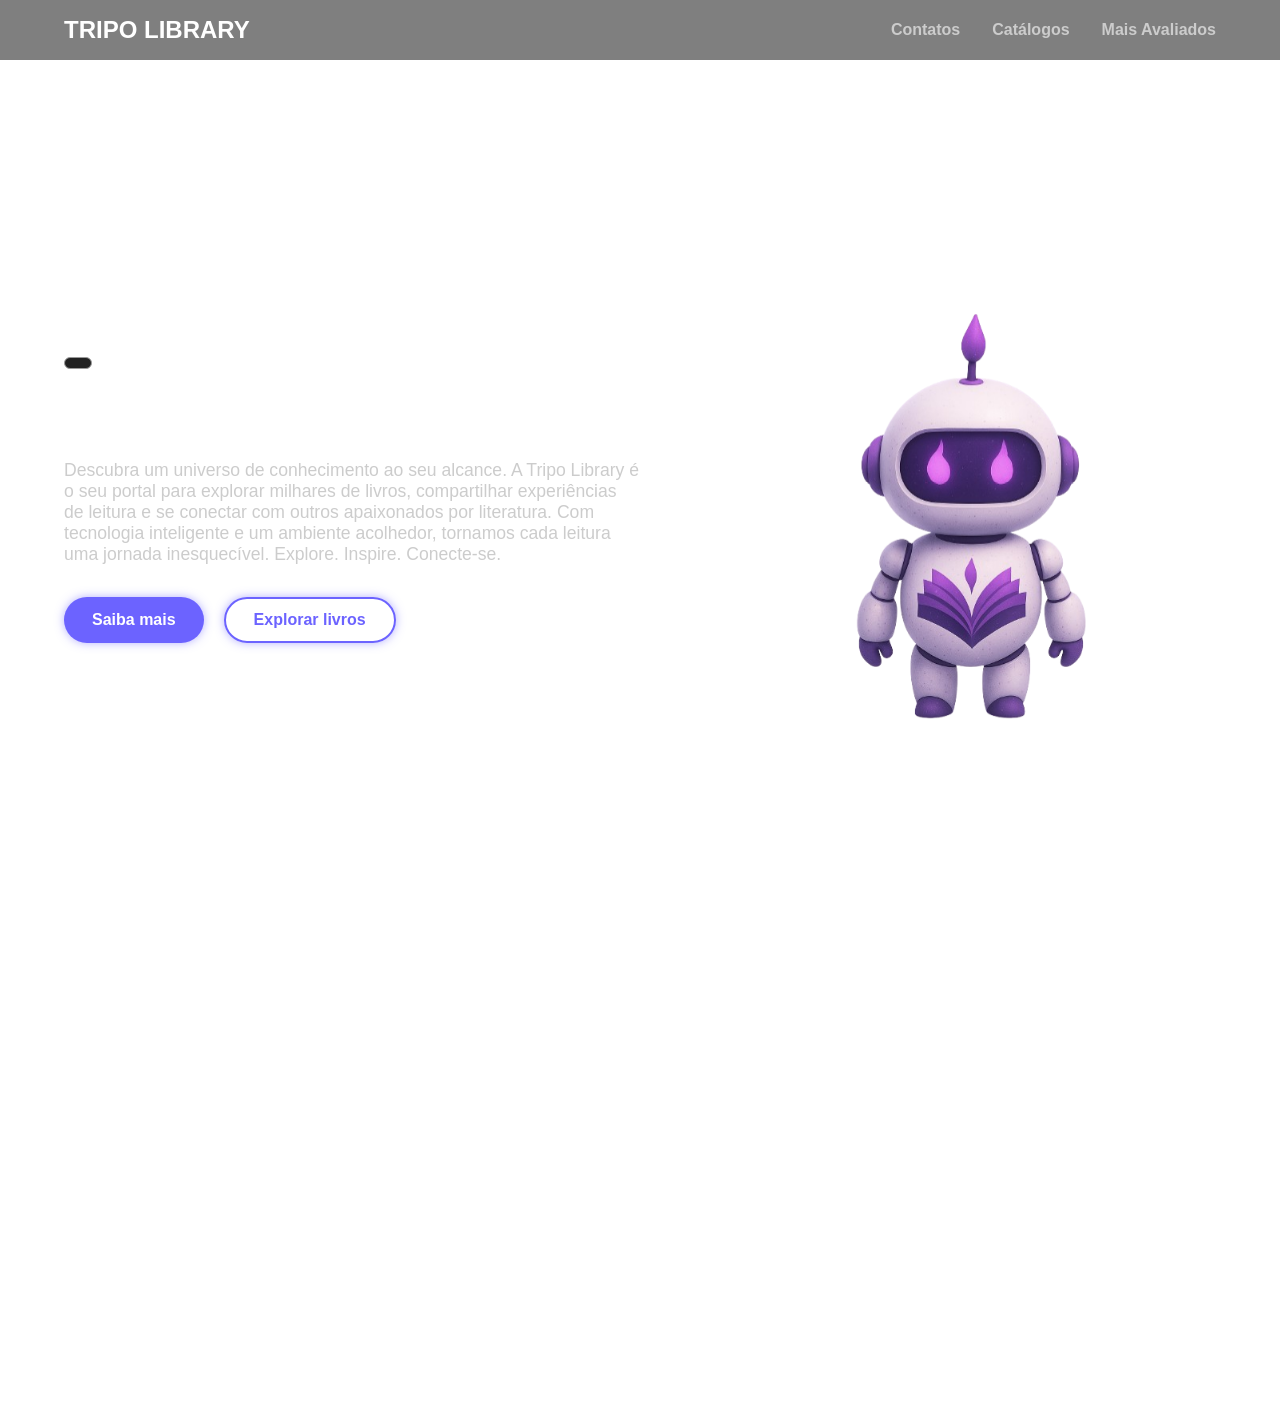
<file: 2222-main/index.html>
<!DOCTYPE html>
<html lang="en">
<head>
  <meta charset="UTF-8">
  <meta name="viewport" content="width=device-width, initial-scale=1.0">
  <title>Tripo Library</title>
  <link rel="stylesheet" href="index.css">
  <link rel="stylesheet" href="https://cdnjs.cloudflare.com/ajax/libs/font-awesome/6.7.2/css/all.min.css" integrity="sha512-Evv84Mr4kqVGRNSgIGL/F/aIDqQb7xQ2vcrdIwxfjThSH8CSR7PBEakCr51Ck+w+/U6swU2Im1vVX0SVk9ABhg==" crossorigin="anonymous" referrerpolicy="no-referrer" />
</head>
<body>
  <video autoplay muted loop id="background-video">
    <source src="galaxy.mp4" type="video/mp4">
    Your browser does not support the video tag.
  </video>
  <header class="animate-up">
    <div class="logo">TRIPO LIBRARY</div>
    <nav>
      <a href="#">Contatos</a>
      <a href="catalogo/dashboard.html">Catálogos</a>
      <a href="#">Mais Avaliados</a>
      
    </nav>
  </header>
  
  <div class="container">
    <div class="text-section animate-up">
      <div class="badge"></div>
      <h1>TRIPO LIBRARY</h1>
      <p>Descubra um universo de conhecimento ao seu alcance.
        A Tripo Library é o seu portal para explorar milhares de livros, compartilhar experiências de leitura e se conectar com outros apaixonados por literatura.
        Com tecnologia inteligente e um ambiente acolhedor, tornamos cada leitura uma jornada inesquecível.
        
        Explore. Inspire. Conecte-se.</p>
      <div class="cta-buttons">
        <a href="#" class="btn">Saiba mais</a>
        <a href="Login/login.html" class="btn outlined">Explorar livros</a>
      </div>
    </div>
  
    <div class="image-section animate-up">
      <img src="input.png" alt="Mascot" class="mascot">
    </div>
  </div>
  <section class="parallax-about">
    <div class="about-content animate-up">
      <h2>TRIPO LIBRARY</h2>
      <p>
        A <strong>Tripo Library</strong> é uma plataforma digital inovadora que conecta leitores ao universo do conhecimento de forma prática, interativa e moderna. Mais do que uma simples livraria online, a Tripo oferece uma <strong>experiência inteligente de empréstimo de livros</strong>, permitindo que os usuários explorem, avaliem e compartilhem suas leituras diretamente pela Web.<br><br>
        Com uma API robusta e interface 3D dinâmica, a Tripo Library integra tecnologia, usabilidade e design para transformar a maneira como nos relacionamos com os livros.
      </p>
    </div>
  </section>
  </div>
  <script src="index_floating.js"></script>

</body>
</html>
</file>
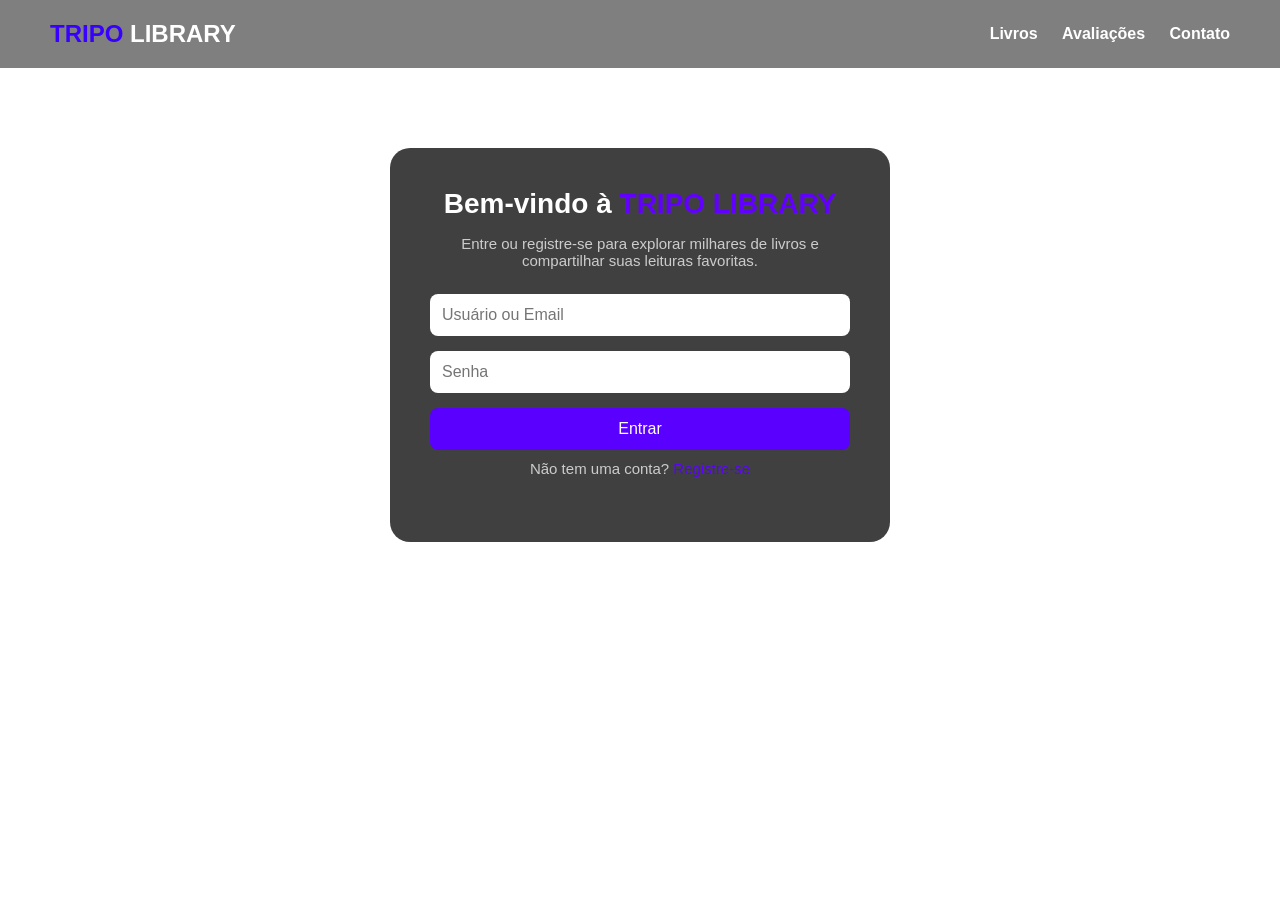
<file: 2222-main/Login/login.html>
<!DOCTYPE html>
<html lang="pt-BR">
<head>
  <meta charset="UTF-8" />
  <meta name="viewport" content="width=device-width, initial-scale=1.0" />
  <title>Login - Tripo Library</title>
  <link rel="stylesheet" href="login.css" />
</head>
<body>
  <video autoplay muted loop id="background-video">
    <source src="galaxy.mp4" type="video/mp4" />
    Seu navegador não suporta vídeo.
  </video>

  <header class="header">
    <h1><span class="tripo">TRIPO</span> LIBRARY</h1>
    <nav>
      <a href="#">Livros</a>
      <a href="#">Avaliações</a>
      <a href="#">Contato</a>
    </nav>
  </header>

  <div class="login-container">
    <h2>Bem-vindo à <span class="tripo">TRIPO LIBRARY</span></h2>
    <p>Entre ou registre-se para explorar milhares de livros e compartilhar suas leituras favoritas.</p>

    <form id="login-form">
      <input type="text" placeholder="Usuário ou Email" required />
      <input type="password" placeholder="Senha" required />
      <button type="submit">Entrar</button>
      <p class="toggle">Não tem uma conta? <a href="#" onclick="toggleForm()">Registre-se</a></p>
    </form>

    <form id="register-form" style="display: none;">
      <input type="text" placeholder="Nome de usuário" required />
      <input type="email" placeholder="Email" required />
      <input type="password" placeholder="Senha" required />
      <button type="submit">Registrar</button>
      <p class="toggle">Já tem uma conta? <a href="#" onclick="toggleForm()">Entrar</a></p>
    </form>
  </div>

  <script>
    function toggleForm() {
      const login = document.getElementById('login-form');
      const register = document.getElementById('register-form');
      login.style.display = login.style.display === 'none' ? 'block' : 'none';
      register.style.display = register.style.display === 'none' ? 'block' : 'none';
    }
  </script>
</body>
</html>
</file>
<file: 2222-main/index.css>
* {
    margin: 0;
    padding: 0;
    box-sizing: border-box;
  }

  body, html {
    height: 100%;
    font-family: Arial, sans-serif;
    color: white;
    overflow: hidden;
    cursor: url("SETA.png") 16 16, auto;
    font-size: 16px;
  }
  @media (max-width: 480px) {
    body {
      font-size: 14px;
    }
  }

  video#background-video {
    position: fixed;
    top: 0;
    left: 0;
    width: 100vw;
    height: 100vh;
    object-fit: cover;
    z-index: -1;
  }

  header {
    width: 100%;
    position: fixed;
    top: 0;
    left: 0;
    padding: 1rem 5vw;
    display: flex;
    justify-content: space-between;
    align-items: center;
    background: rgba(0, 0, 0, 0.5);
    z-index: 10;
  }

  .logo {
    font-size: 1.5rem;
    font-weight: bold;
    color: white;
  }

  nav {
    display: flex;
    gap: 2rem;
    align-items: center;
  }

  nav a {
    color: #ccc;
    text-decoration: none;
    font-weight: bold;
    transition: color 0.3s;
  }

  nav a:hover {
    color: white;
  }

  .login-icon {
    width: 30px;
    height: 30px;
  }

  .container {
    display: flex;
    justify-content: space-between;
    align-items: center;
    height: 100vh;
    padding: 0 5vw;
    padding-top: 100px;
    gap: 2rem;
  }

  .text-section {
    max-width: 50%;
  }

  .text-section h1 {
    font-size: 3rem;
    margin-bottom: 1rem;
  }

  .text-section p {
    font-size: 1.1rem;
    margin-bottom: 2rem;
    color: #cccccc;
  }

  .cta-buttons {
    margin-top: 30px;
    display: flex;
    justify-content: start;
    gap: 20px;
  }
  
  .btn {
    padding: 12px 28px;
    background-color: #6c63ff;
    color: white;
    border: none;
    border-radius: 30px;
    font-weight: bold;
    font-size: 16px;
    cursor: pointer;
    display: flex;
    align-items: center;
    justify-content: center;
    text-decoration: none;
    transition: all 0.3s ease;
    box-shadow: 0 0 10px #6c63ff80;
  }
  
  .btn:hover {
    background-color: #7e74ff;
    box-shadow: 0 0 20px #6c63ffb0;
  }
  
  .btn.outlined {
    background: transparent;
    border: 2px solid #6c63ff;
    color: #6c63ff;
  }
  
  .btn.outlined:hover {
    background-color: #6c63ff;
    color: white;
  }
  

  .documentation {
    background: black;
    color: #bfbfff;
    border: 2px solid #bfbfff;
  }

  .get-started {
    background: #ffffff;
    color: black;
  }

  .mascot {
    max-width: 80%;
    margin-top: 2rem;
    will-change: transform;
    transition: transform 0.1s ease;
  }

  .badge {
    background: #222;
    display: inline-block;
    padding: 0.3rem 0.8rem;
    border-radius: 15px;
    border: 1px solid #999;
    font-size: 0.9rem;
    margin-bottom: 1rem;
    color: #bbb;
  }

  @media (max-width: 768px) {
    header {
      flex-direction: column;
      align-items: flex-start;
      padding: 1rem;
    }

    nav {
      flex-direction: column;
      align-items: flex-start;
      gap: 0.5rem;
      margin-top: 0.5rem;
    }

    .container {
      flex-direction: column;
      justify-content: flex-start;
      align-items: center;
      padding: 120px 2rem 2rem;
      height: auto;
      text-align: center;
    }

    .text-section {
      max-width: 100%;
    }

    .text-section h1 {
      font-size: 2rem;
    }

    .buttons {
      justify-content: center;
    }

    .mascot {
      max-width: 80%;
      margin-top: 2rem;
    }
}
@keyframes slideUp {
  0% {
    opacity: 0;
    transform: translateY(40px);
  }
  100% {
    opacity: 1;
    transform: translateY(0);
  }
}

.animate-up {
  animation: slideUp 1.0s ease-out forwards;
  opacity: 0; /* Garante que comece invisível até animar */
}
.animate-up {
  opacity: 0;
  transform: translateY(40px);
  transition: all 0.8s ease;
}

.animate-up.visible {
  opacity: 1;
  transform: translateY(0);
}

.parallax-about {
  position: relative;
  background-image: url('galaxy.mp4'); /* ou imagem se quiser algo mais leve */
  background-size: cover;
  background-attachment: fixed;
  background-position: center;
  padding: 6rem 10vw;
  color: #fff;
  text-align: center;
  z-index: 1;
  backdrop-filter: brightness(0.5);
}

.parallax-about::before {
  content: "";
  position: absolute;
  top: 0;
  left: 0;
  width: 100%;
  height: 100%;
  background: rgba(0,0,0,0.6);
  z-index: 0;
}

.parallax-about .about-content {
  position: relative;
  z-index: 1;
  max-width: 800px;
  margin: 0 auto;
}

.parallax-about h2 {
  font-size: 3rem;
  color: #a64cff;
  margin-bottom: 2rem;
}

.parallax-about p {
  font-size: 1.2rem;
  line-height: 1.8;
  color: #ddd;
}
</file>
<file: 2222-main/Login/login.css>
* {
    margin: 0;
    padding: 0;
    box-sizing: border-box;
  }
  
  body, html {
    height: 100%;
    font-family: 'Segoe UI', sans-serif;
    color: white;
    cursor: url("SETA.png") 16 16, auto;
  }
  
  #background-video {
    position: fixed;
    top: 0;
    left: 0;
    width: 100%;
    height: 100%;
    object-fit: cover;
    z-index: -1;
  }
  
  .header {
    display: flex;
    justify-content: space-between;
    align-items: center;
    padding: 20px 50px;
    background: rgba(0, 0, 0, 0.5);
  }
  
  .header h1 {
    font-size: 24px;
    color: white;
  }
  
  .header .tripo {
    color: #3700ff;
  }
  
  .header nav a {
    margin-left: 20px;
    text-decoration: none;
    color: white;
    font-weight: bold;
    transition: color 0.3s;
  }
  
  .header nav a:hover {
    color: #2f00ff;
  }
  
  .login-container {
    max-width: 500px;
    margin: 80px auto;
    padding: 40px;
    background: rgba(0, 0, 0, 0.75);
    border-radius: 20px;
    text-align: center;
    backdrop-filter: blur(6px);
  }
  
  .login-container h2 {
    font-size: 28px;
    margin-bottom: 15px;
  }
  
  .login-container .tripo {
    color: #6200ff;
  }
  
  .login-container p {
    margin-bottom: 25px;
    font-size: 15px;
    color: #ccc;
  }
  
  form input {
    width: 100%;
    padding: 12px;
    margin-bottom: 15px;
    border: none;
    border-radius: 8px;
    font-size: 16px;
  }
  
  form button {
    width: 100%;
    padding: 12px;
    border: none;
    border-radius: 8px;
    background: #5900ff;
    color: white;
    font-size: 16px;
    cursor: pointer;
    transition: background 0.3s;
  }
  
  form button:hover {
    background: #4700cc;
  }
  
  .toggle {
    margin-top: 10px;
    font-size: 14px;
  }
  
  .toggle a {
    color: #5900ff;
    text-decoration: none;
  }
  
  #register-form {
    animation: slideIn 0.8s ease-out forwards;
  }
  @keyframes slideIn {
    from {
      opacity: 0;
      transform: translateY(-40px);
    }
    to {
      opacity: 1;
      transform: translateY(0);
    }
  }
  
  .login-container {
    animation: slideIn 0.8s ease-out forwards;
  }
</file>
